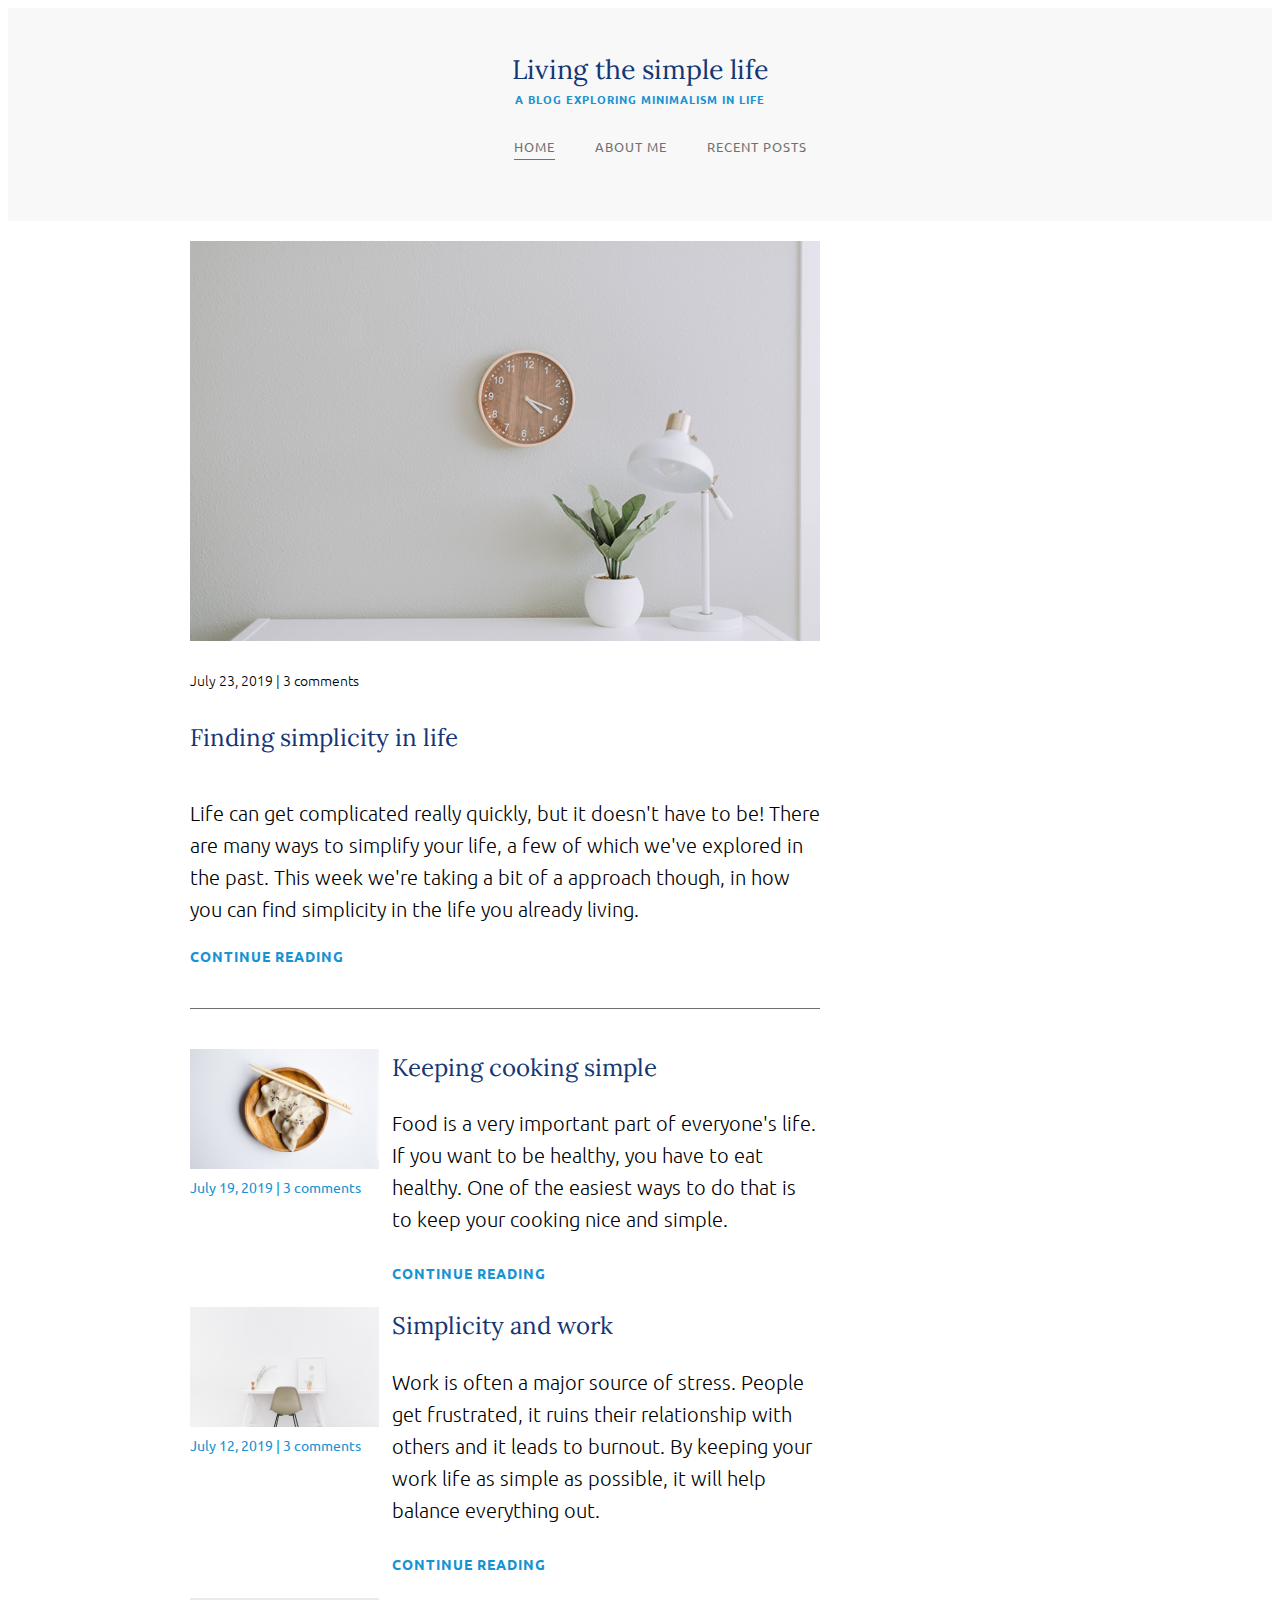
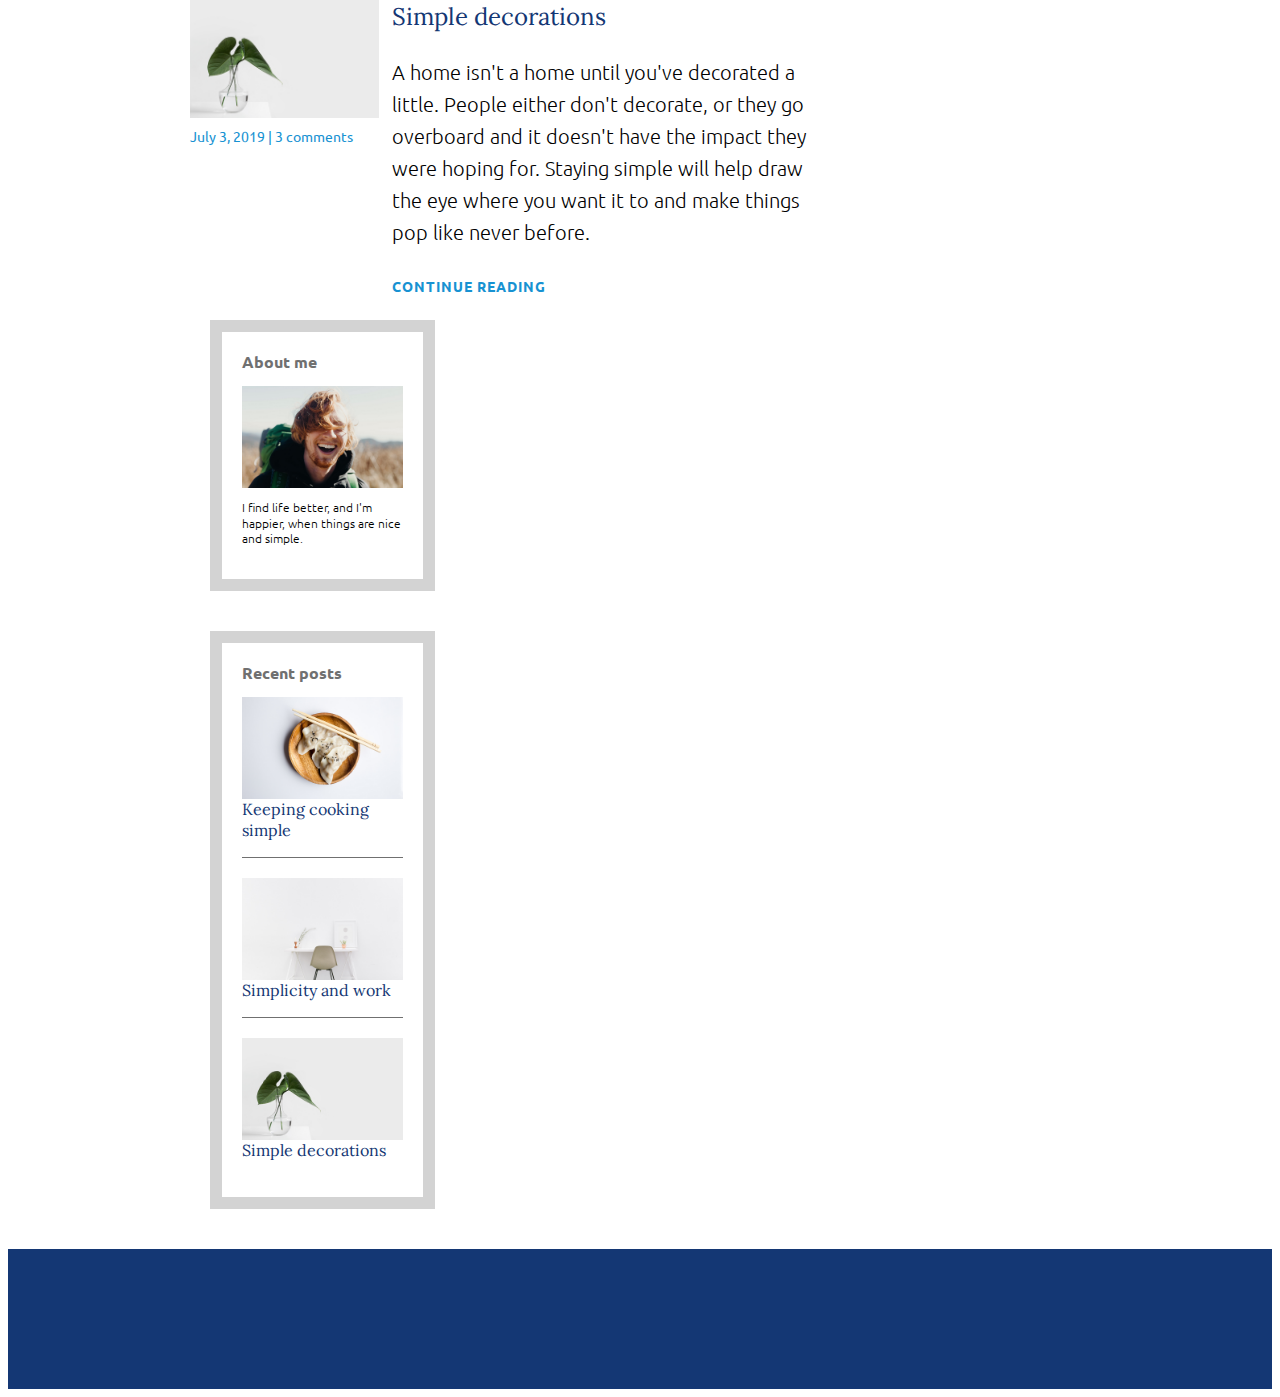
<file: responsive-webpage-example/index.html>
<!DOCTYPE html>
<head>
    <link href="https://fonts.googleapis.com/css?family=Lora|Ubuntu:400,700&display=swap" rel="stylesheet">
    <link rel="stylesheet" href="style.css">
</head>
<html>
    <body>
        <header>
            <!--Nav section-->
            <div class="container container-nav">
                <div id="site-title">
                    <h1>Living the simple life</h1>
                    <p class="subtitle">A Blog Exploring Minimalism In Life</p>
                </div>
                <nav>
                    <ul>
                        <li><a href="#" class="current-page">Home</a></li>
                        <li><a href="#">About Me</a></li>
                        <li><a href="#">Recent Posts</a></li>
                    </ul>
                </nav>
            </div>
        </header>
        <div class="container">
             <main role="main">
                 <article class="article-featured">
                     <h2 class="article-title">Finding simplicity in life</h2>
                     <img src="img/life.jpg" alt="" class="article-image">
                     <p class="article-info">July 23, 2019 | 3 comments</p>
                     <p class="article-body">Life can get complicated really quickly, but it doesn't have to be! There are many ways to simplify your life, a few of which we've explored in the past. This week we're taking a bit of a approach though, in how you can find simplicity in the life you already living.</p>
                     <a href="#" class="article-read-more">continue reading</a>
                 </article>
                 <article class="article-recent">
                     <div class="article-recent-main">
                        <h2 class="article-title">Keeping cooking simple</h2>
                        <p class="article-body">Food is a very important part of everyone's life. If you want to be healthy, you have to eat healthy. One of the easiest ways to do that is to keep your cooking nice and simple.</p>
                        <a href="#" class="article-read-more">continue reading</a>
                     </div>
                     <div class="article-recent-secondary">
                        <img src="img/food.jpg" alt="" class="article-image">
                        <a class="article-info">July 19, 2019 | 3 comments</a>
                     </div>
                 </article>
                 <article class="article-recent">
                    <div class="article-recent-main">
                        <h2 class="article-title">Simplicity and work</h2>
                        <p class="article-body">Work is often a major source of stress. People get frustrated, it ruins their relationship with others and it leads to burnout. By keeping your work life as simple as possible, it will help balance everything out.</p>
                        <a href="#" class="article-read-more">continue reading</a>
                     </div>
                     <div class="article-recent-secondary">
                        <img src="img/work.jpg" alt="" class="article-image">
                        <a class="article-info">July 12, 2019 | 3 comments</a>
                    </div>
                 </article>
                 <article class="article-recent">
                    <div class="article-recent-main">
                        <h2 class="article-title">Simple decorations</h2>
                        <p class="article-body">A home isn't a home until you've decorated a little. People either don't decorate, or they go overboard and it doesn't have the impact they were hoping for. Staying simple will help draw the eye where you want it to and make things pop like never before.</p>
                        <a href="#" class="article-read-more">continue reading</a>
                     </div>
                     <div class="article-recent-secondary">
                        <img src="img/deco.jpg" alt="" class="article-image">
                        <a class="article-info">July 3, 2019 | 3 comments</a>
                    </div>
                 </article>
             </main>

             <aside class="sidebar">
                 <div class="sidebar-widget">
                     <h2 class="widget-title">About me</h2>
                     <img src="img/about-me.jpg" alt="" class="widget-image">
                     <p class="widget-body">I find life better, and I'm happier, when things are nice and simple.</p>
                 </div>
                 <div class="sidebar-widget">
                    <h2 class="widget-title">Recent posts</h2>
                    <div class="widget-recent-post">
                        <h3 class="widget-recent-post-title">Keeping cooking simple</h3>
                        <img src="img/food.jpg" alt="" class="widget-image">
                    </div>
                    <div class="widget-recent-post">
                        <h3 class="widget-recent-post-title">Simplicity and work</h3>
                        <img src="img/work.jpg" alt="" class="widget-image">
                    </div>
                    <div class="widget-recent-post">
                        <h3 class="widget-recent-post-title">Simple decorations</h3>
                        <img src="img/deco.jpg" alt="" class="widget-image">
                    </div>
                </div>
             </aside>
        </div>
        <footer>
            <p></p>
            <p></p>
        </footer>
    </body>
</html>
</file>
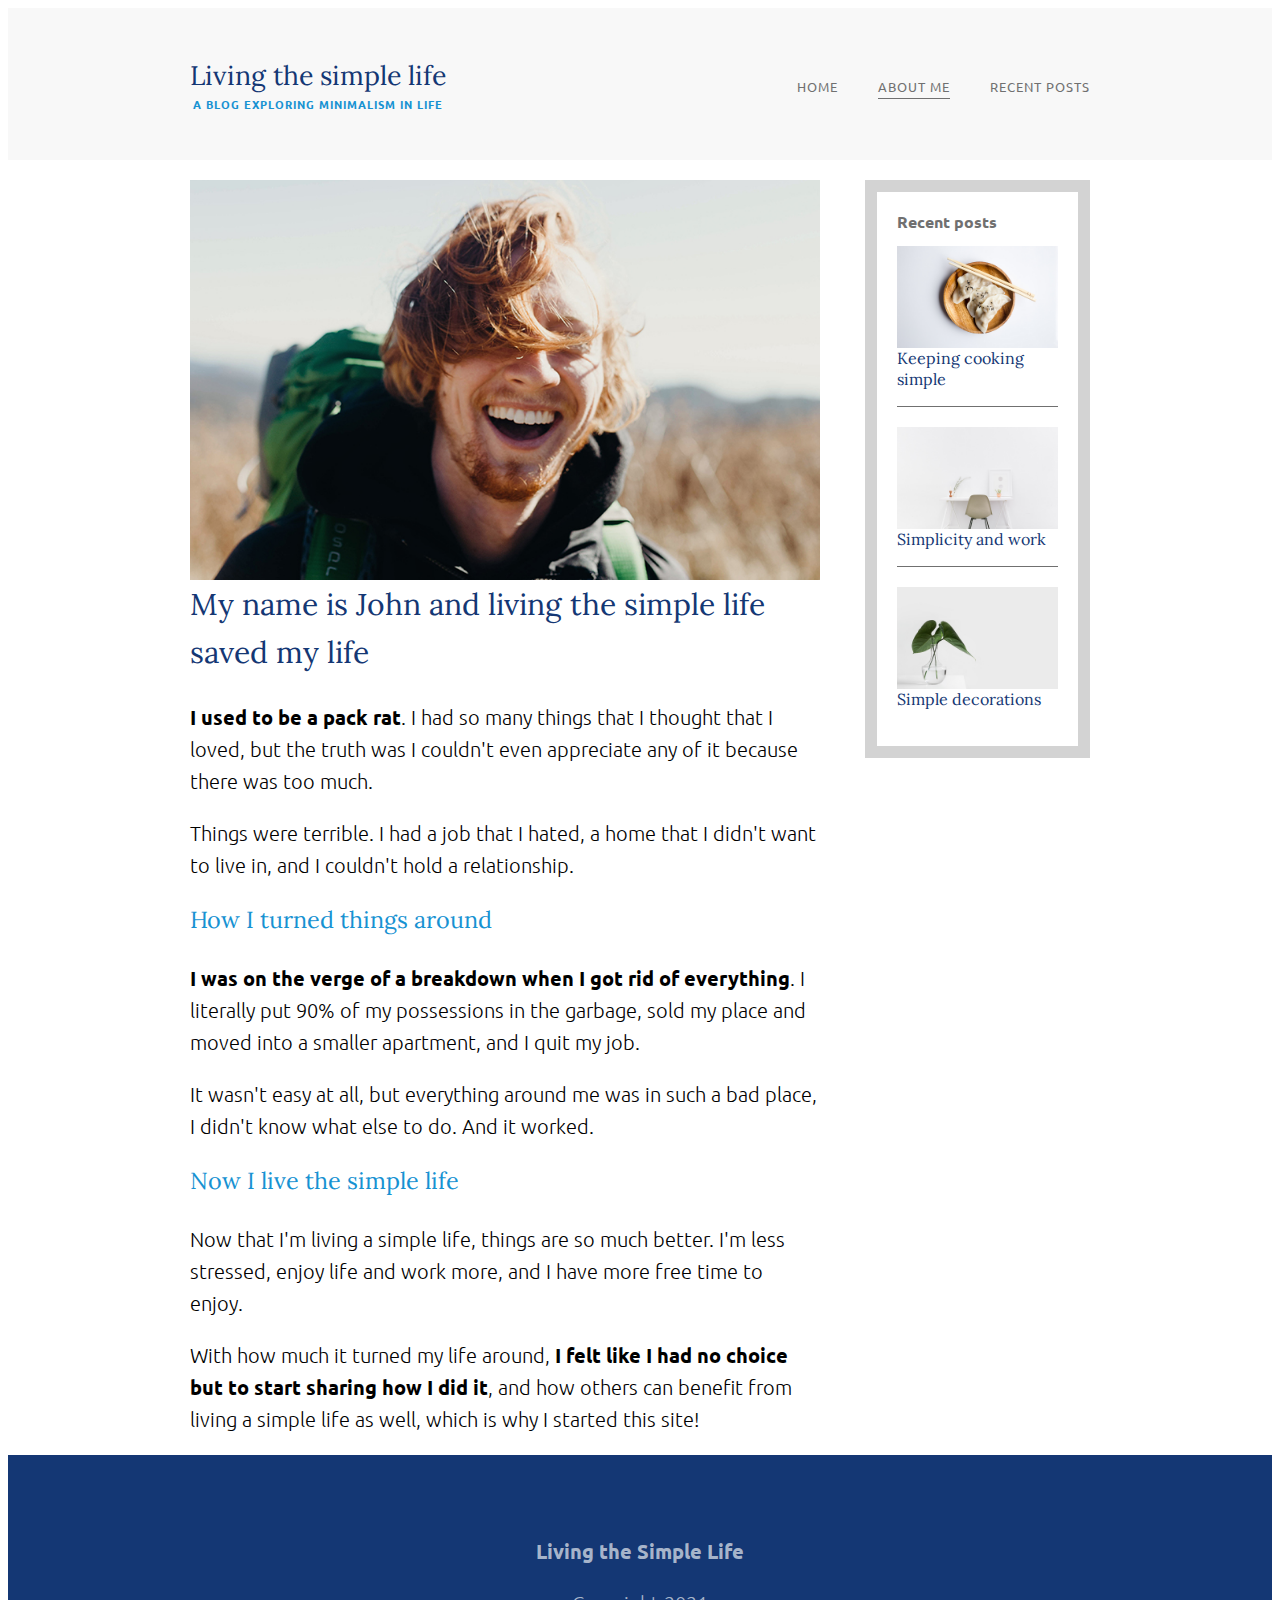
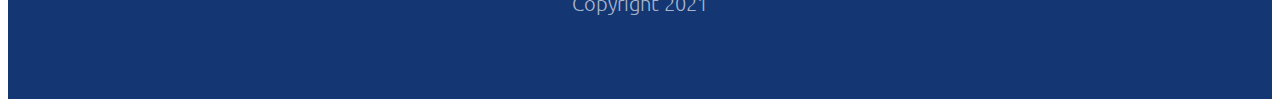
<file: responsive-webpage-example/about-me.html>
<!DOCTYPE html>
<head>
    <link href="https://fonts.googleapis.com/css?family=Lora|Ubuntu:300,400,700&display=swap" rel="stylesheet">
    <link rel="stylesheet" href="style.css">
</head>
<html>
    <body>
        <header>
            <!--Nav section-->
            <div class="container container-flex">
                <div id="site-title">
                    <h1>Living the simple life</h1>
                    <p class="subtitle">A Blog Exploring Minimalism In Life</p>
                </div>
                <nav>
                    <ul>
                        <li><a href="index.html">Home</a></li>
                        <li><a href="about-me.html" class="current-page">About Me</a></li>
                        <li><a href="recent-posts.html">Recent Posts</a></li>
                    </ul>
                </nav>
            </div>
        </header>
        <div class="container container-flex">
             <main role="main">
                <img src="img/about-me.jpg" alt="" class="image-full">
                <h2>My name is John and living the simple life saved my life</h2>

                <p><strong>I used to be a pack rat</strong>. I had so many things that I thought that I loved, but the truth was I couldn't even appreciate any of it because there was too much.</p>
                <p>Things were terrible. I had a job that I hated, a home that I didn't want to live in, and I couldn't hold a relationship.</p>

                <h3>How I turned things around</h3>
                <p><strong>I was on the verge of a breakdown when I got rid of everything</strong>. I literally put 90% of my possessions in the garbage, sold my place and moved into a smaller apartment, and I quit my job.</p>
                <p>It wasn't easy at all, but everything around me was in such a bad place, I didn't know what else to do. And it worked.</p>

                <h3>Now I live the simple life</h3>
                <p>Now that I'm living a simple life, things are so much better. I'm less stressed, enjoy life and work more, and I have more free time to enjoy.</p>
                <p>With how much it turned my life around, <strong>I felt like I had no choice but to start sharing how I did it</strong>, and how others can benefit from living a simple life as well, which is why I started this site!</p>               
             </main>

             <aside class="sidebar">
                 <div class="sidebar-widget">
                    <h2 class="widget-title">Recent posts</h2>
                    <div class="widget-recent-post">
                        <h3 class="widget-recent-post-title">Keeping cooking simple</h3>
                        <img src="img/food.jpg" alt="" class="widget-image">
                    </div>
                    <div class="widget-recent-post">
                        <h3 class="widget-recent-post-title">Simplicity and work</h3>
                        <img src="img/work.jpg" alt="" class="widget-image">
                    </div>
                    <div class="widget-recent-post">
                        <h3 class="widget-recent-post-title">Simple decorations</h3>
                        <img src="img/deco.jpg" alt="" class="widget-image">
                    </div>
                </div>
             </aside>
        </div>
        <footer>
            <p><strong>Living the Simple Life</strong></p>
            <p>Copyright 2021</p>
        </footer>
    </body>
</html>
</file>
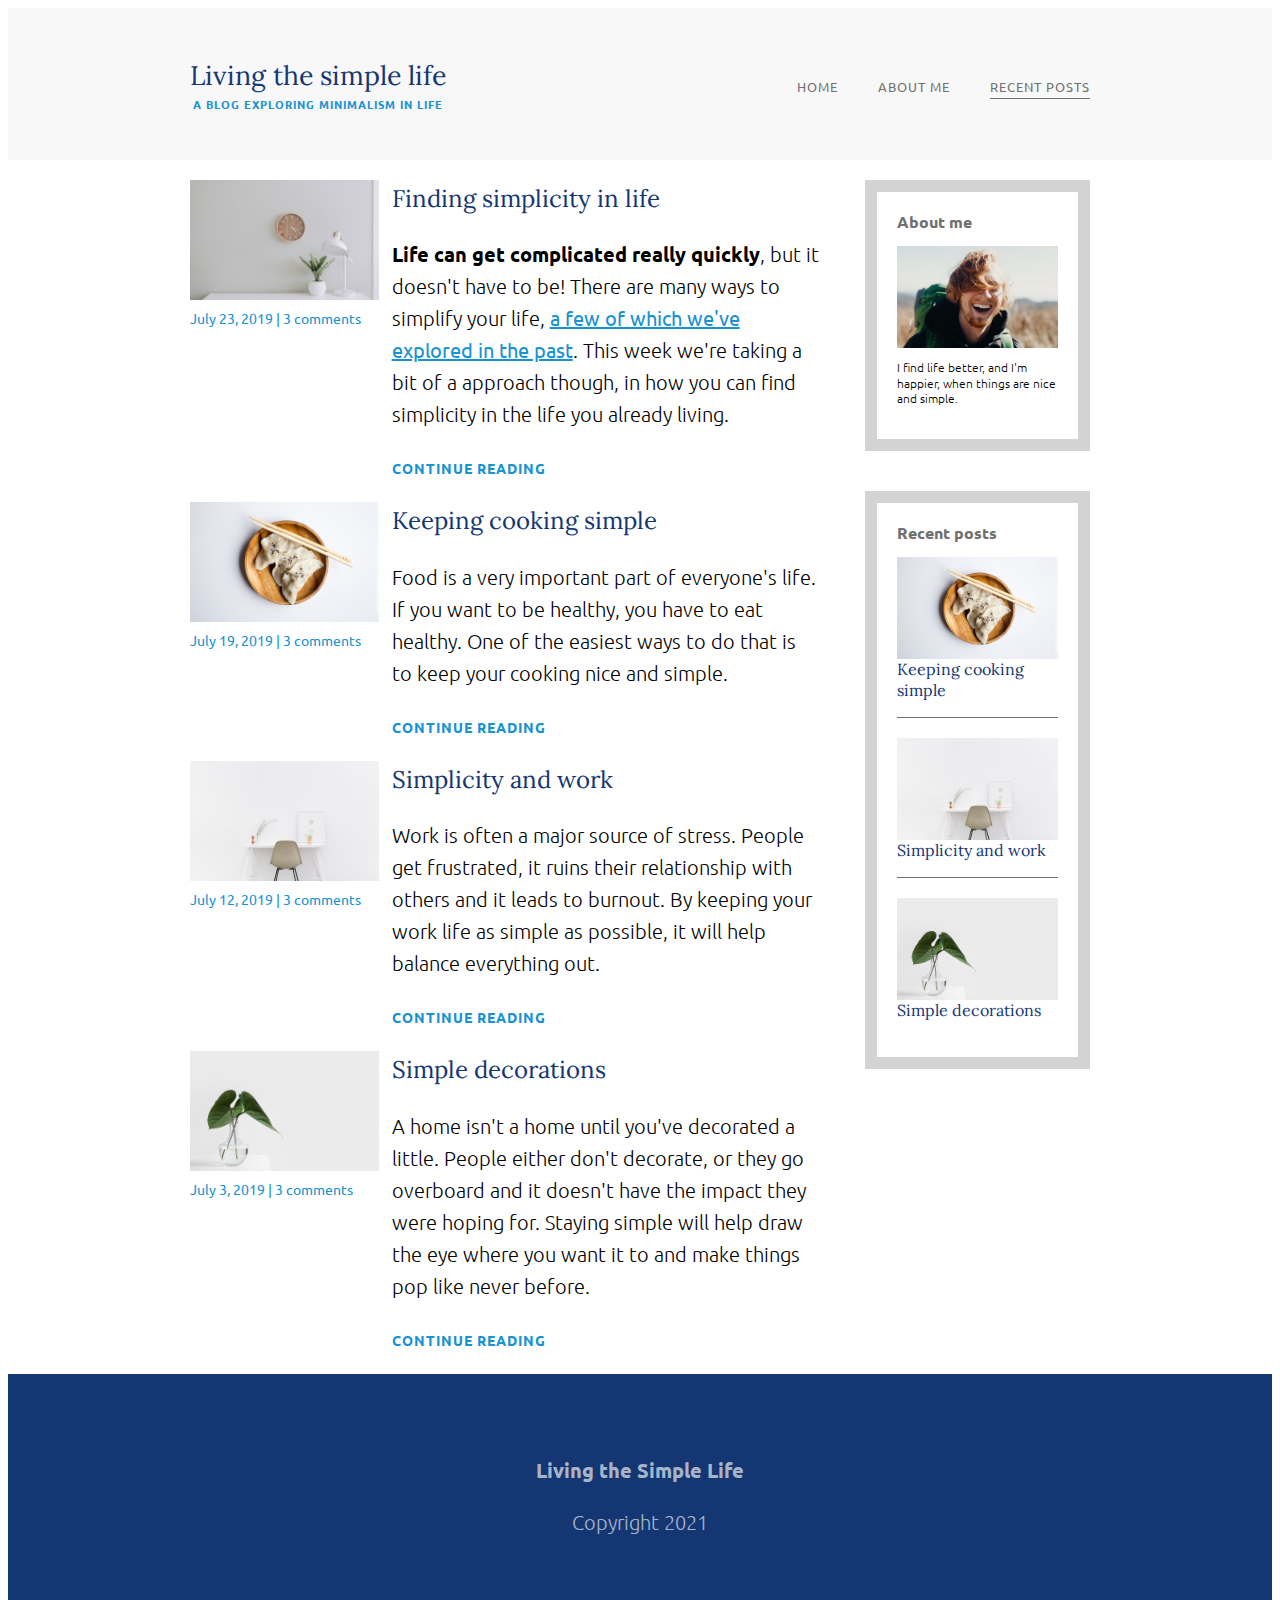
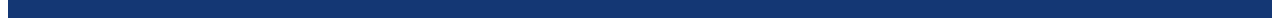
<file: responsive-webpage-example/recent-posts.html>
<!DOCTYPE html>
<head>
    <link href="https://fonts.googleapis.com/css?family=Lora|Ubuntu:300,400,700&display=swap" rel="stylesheet">
    <link rel="stylesheet" href="style.css">
</head>
<html>
    <body>
        <header>
            <!--Nav section-->
            <div class="container container-flex">
                <div id="site-title">
                    <h1>Living the simple life</h1>
                    <p class="subtitle">A Blog Exploring Minimalism In Life</p>
                </div>
                <nav>
                    <ul>
                        <li><a href="index.html">Home</a></li>
                        <li><a href="about-me.html">About Me</a></li>
                        <li><a href="recent-posts.html" class="current-page">Recent Posts</a></li>
                    </ul>
                </nav>
            </div>
        </header>
        <div class="container container-flex">
             <main role="main">
                 <article class="article-recent">
                    <div class="article-recent-main">
                       <h2 class="article-title">Finding simplicity in life</h2>
                       <p class="article-body"><strong>Life can get complicated really quickly</strong>, but it doesn't have to be! There are many ways to simplify your life, <a href="#">a few of which we've explored in the past</a>. This week we're taking a bit of a approach though, in how you can find simplicity in the life you already living.</p>
                       <a href="#" class="article-read-more">continue reading</a>
                    </div>
                    <div class="article-recent-secondary">
                        <img src="img/life.jpg" alt="" class="article-image">
                        <a class="article-info">July 23, 2019 | 3 comments</a>
                    </div>
                </article>

                 <article class="article-recent">
                     <div class="article-recent-main">
                        <h2 class="article-title">Keeping cooking simple</h2>
                        <p class="article-body">Food is a very important part of everyone's life. If you want to be healthy, you have to eat healthy. One of the easiest ways to do that is to keep your cooking nice and simple.</p>
                        <a href="#" class="article-read-more">continue reading</a>
                     </div>
                     <div class="article-recent-secondary">
                        <img src="img/food.jpg" alt="" class="article-image">
                        <a class="article-info">July 19, 2019 | 3 comments</a>
                     </div>
                 </article>
                 <article class="article-recent">
                    <div class="article-recent-main">
                        <h2 class="article-title">Simplicity and work</h2>
                        <p class="article-body">Work is often a major source of stress. People get frustrated, it ruins their relationship with others and it leads to burnout. By keeping your work life as simple as possible, it will help balance everything out.</p>
                        <a href="#" class="article-read-more">continue reading</a>
                     </div>
                     <div class="article-recent-secondary">
                        <img src="img/work.jpg" alt="" class="article-image">
                        <a class="article-info">July 12, 2019 | 3 comments</a>
                    </div>
                 </article>
                 <article class="article-recent">
                    <div class="article-recent-main">
                        <h2 class="article-title">Simple decorations</h2>
                        <p class="article-body">A home isn't a home until you've decorated a little. People either don't decorate, or they go overboard and it doesn't have the impact they were hoping for. Staying simple will help draw the eye where you want it to and make things pop like never before.</p>
                        <a href="#" class="article-read-more">continue reading</a>
                     </div>
                     <div class="article-recent-secondary">
                        <img src="img/deco.jpg" alt="" class="article-image">
                        <a class="article-info">July 3, 2019 | 3 comments</a>
                    </div>
                 </article>
             </main>

             <aside class="sidebar">
                 <div class="sidebar-widget">
                     <h2 class="widget-title">About me</h2>
                     <img src="img/about-me.jpg" alt="" class="widget-image">
                     <p class="widget-body">I find life better, and I'm happier, when things are nice and simple.</p>
                 </div>
                 <div class="sidebar-widget">
                    <h2 class="widget-title">Recent posts</h2>
                    <div class="widget-recent-post">
                        <h3 class="widget-recent-post-title">Keeping cooking simple</h3>
                        <img src="img/food.jpg" alt="" class="widget-image">
                    </div>
                    <div class="widget-recent-post">
                        <h3 class="widget-recent-post-title">Simplicity and work</h3>
                        <img src="img/work.jpg" alt="" class="widget-image">
                    </div>
                    <div class="widget-recent-post">
                        <h3 class="widget-recent-post-title">Simple decorations</h3>
                        <img src="img/deco.jpg" alt="" class="widget-image">
                    </div>
                </div>
             </aside>
        </div>
        <footer>
            <p><strong>Living the Simple Life</strong></p>
            <p>Copyright 2021</p>
        </footer>
    </body>
</html>
</file>
<file: responsive-webpage-example/style.css>
body {
    font-family: 'Ubuntu', sans-serif;
    font-size: 1.25rem;
    font-weight: 300;
    line-height: 1.6;
}

img {
    max-width: 100%;
    display: block;
}

.img-full {
    max-height: 300px;
    width: 100%;
    object-fit: cover;
    margin-bottom: 2em;
}

.container {
    width: 90%;
    max-width: 900px;
    margin: 0 auto;
}

.container-flex {
    display: flex;
    flex-direction: column;
    justify-content: space-between;
}

header {
    background: #f8f8f8;
    padding: 2em 0;
    text-align: center;
    margin-bottom: 1em;
}

footer {
    background: #143774;
    color: rgba(255, 255, 255, 0.65);
    text-align: center;
    padding: 3em 0;
}

#site-title {
    display: flex;
    flex-direction: column;
    justify-content: center;
    align-items: center;
}

.article-featured {
    display: flex;
    flex-direction: column;
}

/* =======================
        Typography
========================= */
h1, 
h2,
h3 {
    font-family: 'Lora', serif;
    font-weight: 400;
    color: #143774;
    margin-top: 0;
}

h3 {
    color: #1792d2;
}

h1 {
    margin: 0;
    font-size: 1.67rem;
}

a {
    color: #1792d2;
    font-weight: bolder;
}

a:hover,
a:focus {
    color: #143774;
}

strong {
    font-weight: 700;
}

/* h1 subtitle */
.subtitle {
    margin: 0;
    font-family: 'Ubuntu', sans-serif;
    font-size: 0.7rem;
    font-weight: 700;
    color: #1792d2;
    text-transform: uppercase;
    letter-spacing: 1px;
}

.article-title {
    font-size: 1.5rem;
    order: 2;
}

.article-read-more,
.article-info {
    font-size: 0.875rem;
}

.article-read-more {
    color: #1792d2;
    text-decoration: none;
    font-weight: 700;
    text-transform: uppercase;
    letter-spacing: 1px;
}

.article-read-more:hover,
.article-read-more:focus {
    color: #143774;
    text-decoration: underline;
}

.article-info {
    margin: 2em 0;
}

.widget-title, 
.widget-recent-post-title {
    font-size: 1rem;
    color: #143774;
}

.widget-title {
    color: #707070;
    font-family: 'Ubuntu', sans-serif;
    font-weight: 600;
}

@media (min-width: 675px) {
    .container-flex {
        flex-direction: row;
    }

    main {
        width: 70%;
    }

    aside {
        width: 25%;
        min-width: 200px;
        margin-left: 1em;
    }
}

/* =============================
           Navigation
===============================*/

nav ul {
    display: flex;
    flex-direction: column;
    list-style: none;
    padding: 0;
    justify-content: center;
    text-transform: uppercase;
    letter-spacing: 1px;
}

nav a {
    color: #707070;
    font-family: 'Ubuntu', sans-serif;
    font-size: .81rem;
    text-decoration: none;
    padding: .25em 0;
}

nav a:hover,
nav a:focus {
    color: #1792d2;
}

.current-page {
    border-bottom: 1px solid #707070;
}

.current-page:hover {
    color: #707070;
}

@media (min-width: 675px) {
    nav ul {
        flex-direction: row;
    }

    nav li {
        margin-left: 2em;
    }
}

/* Articles */
.article-featured {
    border-bottom: #707070 1px solid;
    padding-bottom: 2em;
    margin-bottom: 2em;
}

.article-recent {
    display: flex;
    flex-direction: column;
    margin-bottom: 2em;
}

.article-recent-main {
    order: 2;
}

.article-recent-secondary {
    order: 1;
}

.article-image {
    order: 0;
}

.article-info {
    order: 1;
}

.article-body {
    order: 3;
}

.article-read-more {
    order: 4;
}

@media (min-width: 675px) {
    .article-recent {
        flex-direction: row;
        justify-content: space-between;
        margin-bottom: 1em;
    }

    .article-recent-main {
        width: 68%;
    }

    .article-recent-secondary {
        width: 30%;
    }

    .article-image {
        width: 100%;
        object-fit: cover;
    }
}

/* Widgets */
.sidebar-widget {
    border: 12px solid lightgrey;
    margin-bottom: 2em;
    padding: 1em;
    line-height: 1.3;
}

.widget-body {
    font-size: 0.75rem;
}

.widget-recent-post {
    display: flex;
    flex-direction: column;
    border-bottom: 1px solid #707070;
    margin-bottom: 1em;
}

.widget-recent-post:last-child {
    border: 0;
    margin: 0;
}

.widget-image {
    order: -1;
}
</file>
